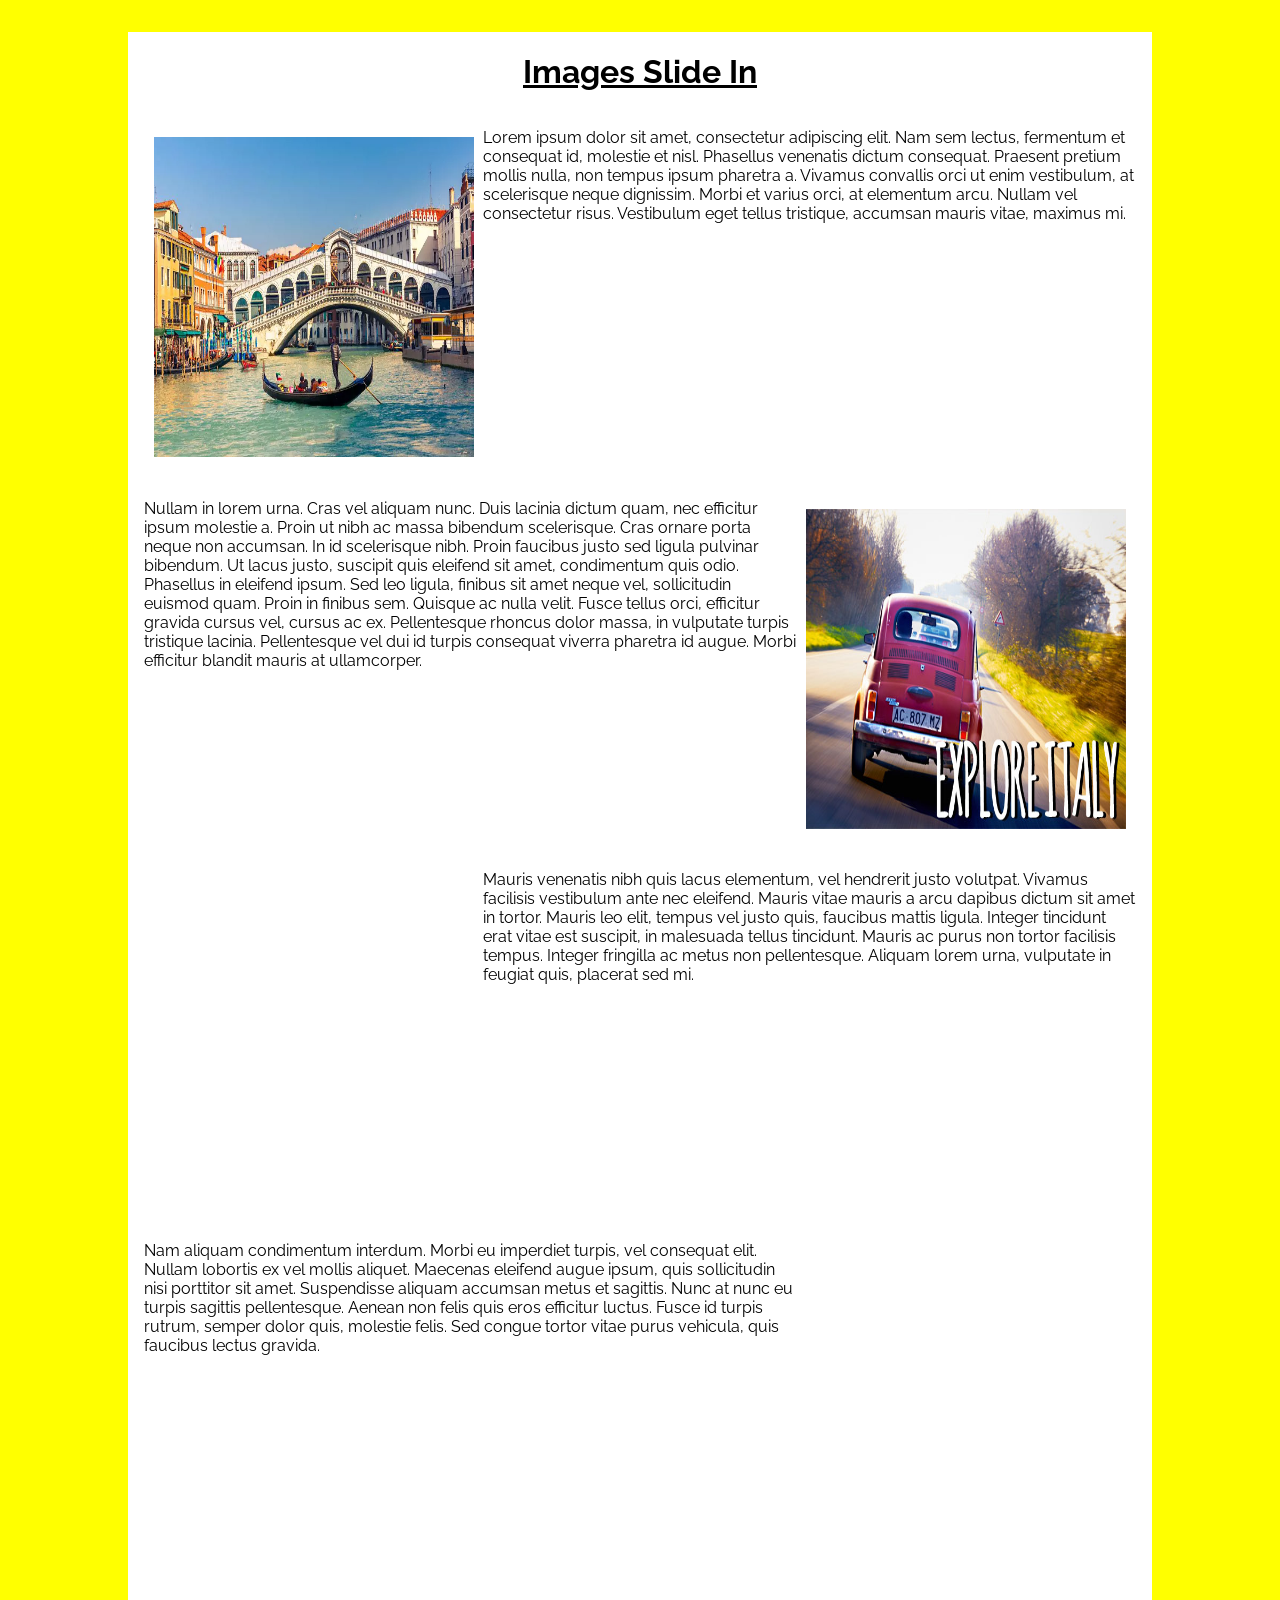
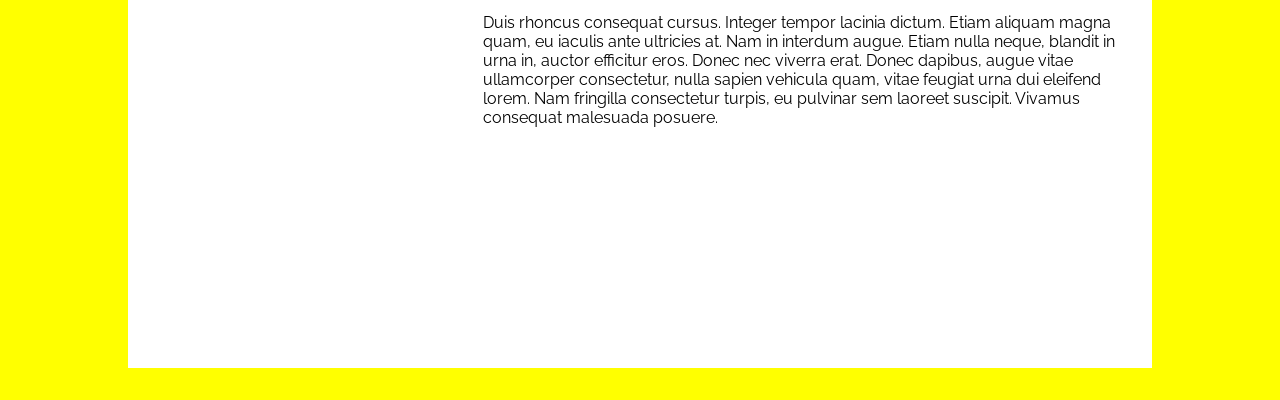
<file: Slide-in-images/index.html>
<!DOCTYPE html>
<html>
  <head>
    <meta charset="utf-8">
    <title>Slide in Images</title>
    <link rel="stylesheet" href="slide-in.css">
  </head>
  <body>
  <div class="container">
    <div class="title">
      <h1>Images Slide In</h1>
    </div>
    <div class="text">
        <img src="venice-river.jpg" alt="picture of venice" class="image odd">
        Lorem ipsum dolor sit amet, consectetur adipiscing elit. Nam sem lectus, fermentum et consequat id, molestie et nisl. Phasellus venenatis dictum consequat. Praesent pretium mollis nulla, non tempus ipsum pharetra a. Vivamus convallis orci ut enim vestibulum, at scelerisque neque dignissim. Morbi et varius orci, at elementum arcu. Nullam vel consectetur risus. Vestibulum eget tellus tristique, accumsan mauris vitae, maximus mi.</div>
    <div class="text"><img src="explore_italy.jpg" alt="picture of venice" class="image even">
        Nullam in lorem urna. Cras vel aliquam nunc. Duis lacinia dictum quam, nec efficitur ipsum molestie a. Proin ut nibh ac massa bibendum scelerisque. Cras ornare porta neque non accumsan. In id scelerisque nibh. Proin faucibus justo sed ligula pulvinar bibendum. Ut lacus justo, suscipit quis eleifend sit amet, condimentum quis odio. Phasellus in eleifend ipsum. Sed leo ligula, finibus sit amet neque vel, sollicitudin euismod quam. Proin in finibus sem. Quisque ac nulla velit. Fusce tellus orci, efficitur gravida cursus vel, cursus ac ex. Pellentesque rhoncus dolor massa, in vulputate turpis tristique lacinia. Pellentesque vel dui id turpis consequat viverra pharetra id augue. Morbi efficitur blandit mauris at ullamcorper.

    </div>
    <div class="text"><img src="italy-roman-forum.jpg" alt="picture of venice" class="image odd">
      Mauris venenatis nibh quis lacus elementum, vel hendrerit justo volutpat. Vivamus facilisis vestibulum ante nec eleifend. Mauris vitae mauris a arcu dapibus dictum sit amet in tortor. Mauris leo elit, tempus vel justo quis, faucibus mattis ligula. Integer tincidunt erat vitae est suscipit, in malesuada tellus tincidunt. Mauris ac purus non tortor facilisis tempus. Integer fringilla ac metus non pellentesque. Aliquam lorem urna, vulputate in feugiat quis, placerat sed mi.
    </div>
    <div class="text"><img src="leaning-tower.jpg" alt="picture of venice" class="image even">
      Nam aliquam condimentum interdum. Morbi eu imperdiet turpis, vel consequat elit. Nullam lobortis ex vel mollis aliquet. Maecenas eleifend augue ipsum, quis sollicitudin nisi porttitor sit amet. Suspendisse aliquam accumsan metus et sagittis. Nunc at nunc eu turpis sagittis pellentesque. Aenean non felis quis eros efficitur luctus. Fusce id turpis rutrum, semper dolor quis, molestie felis. Sed congue tortor vitae purus vehicula, quis faucibus lectus gravida.
    </div>
    <div class="text"> <img src="italy-cathedral.jpg" alt="picture of a cathedral near the water in italy" class="image odd">
      Duis rhoncus consequat cursus. Integer tempor lacinia dictum. Etiam aliquam magna quam, eu iaculis ante ultricies at. Nam in interdum augue. Etiam nulla neque, blandit in urna in, auctor efficitur eros. Donec nec viverra erat. Donec dapibus, augue vitae ullamcorper consectetur, nulla sapien vehicula quam, vitae feugiat urna dui eleifend lorem. Nam fringilla consectetur turpis, eu pulvinar sem laoreet suscipit. Vivamus consequat malesuada posuere.
    </div>
  </div>
  <script type="text/javascript" src="slide-in.js"></script>
  </body>
</html>
</file>
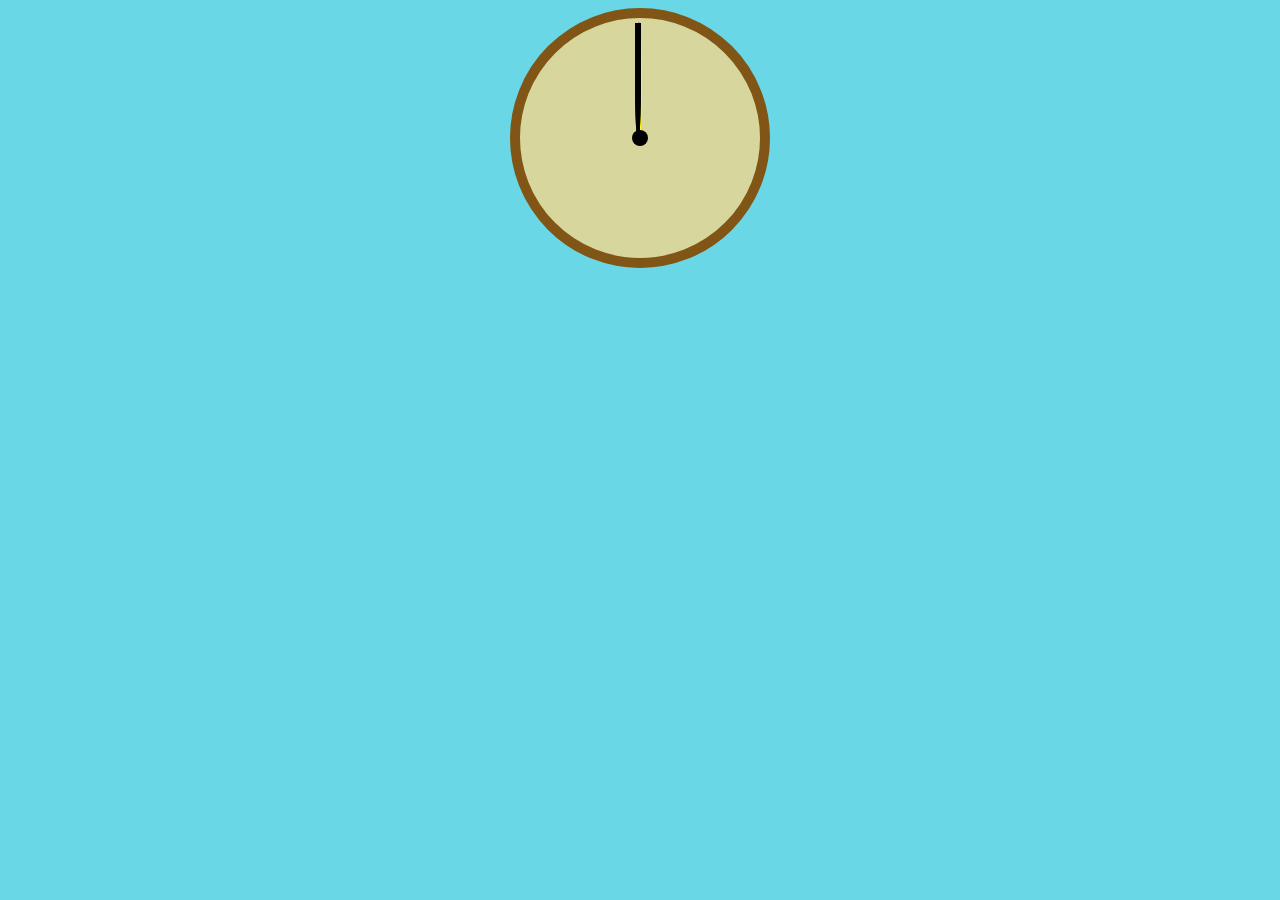
<file: Clock/clock.html>
<!DOCTYPE html>
<html>
  <head>
    <link rel="stylesheet" href="clock.css">
    <meta charset="utf-8">
    <title>Akin's Clock</title>
  </head>
  <body>
    <div class="big-daddy">
      <div class="clock-border">
        <div class="hand"  id ="second-hand"></div>
        <div class="hand" id ="minute-hand"></div>
        <div class="hand" id="hour-hand"></div>
        <div class="center-circle">

        </div>
      </div>
    </div>
    <script type="text/javascript" src="clock.js"></script>
  </body>
</html>
</file>
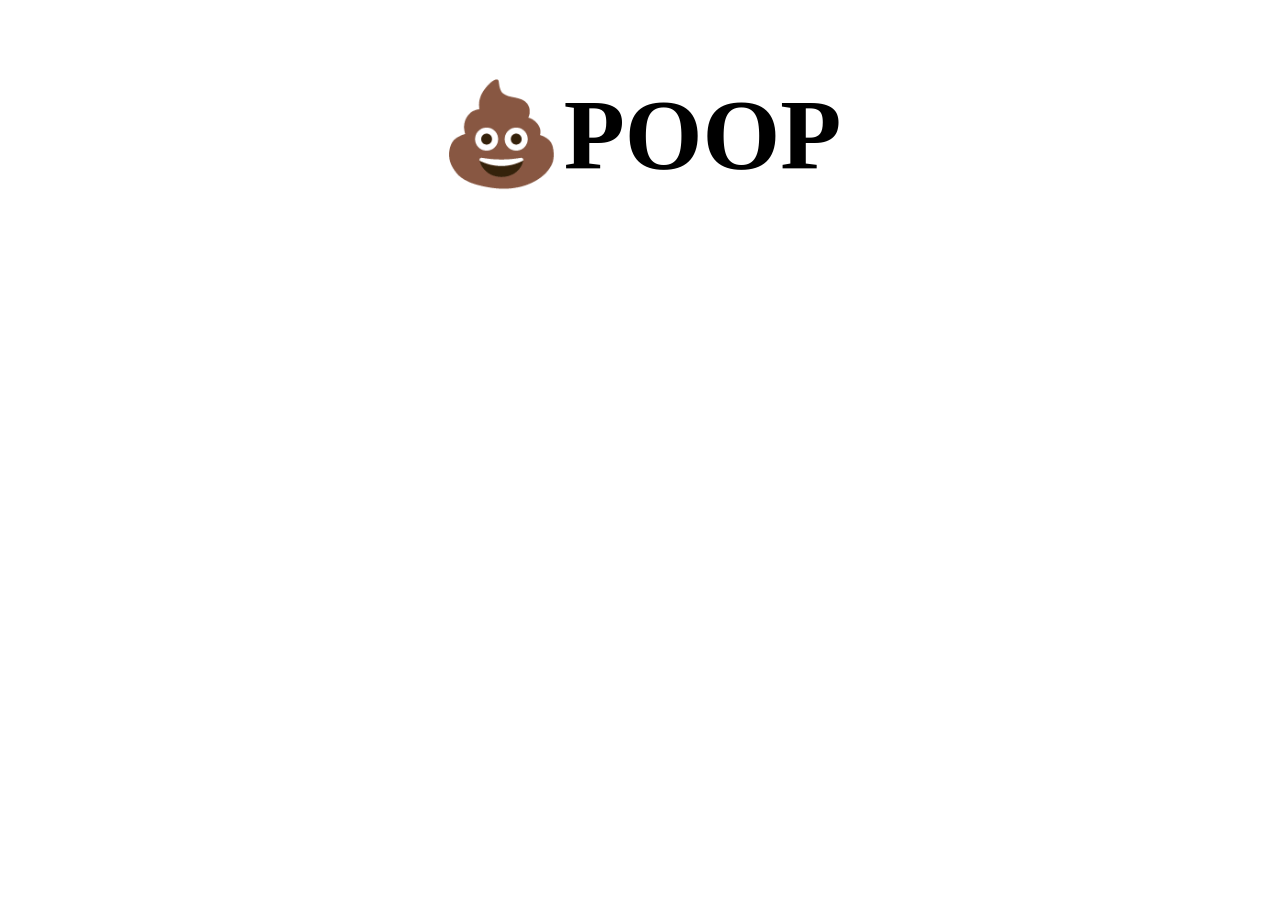
<file: CSS-shadow/css-shadow.html>
<!DOCTYPE html>
<html>
  <head>
    <meta charset="utf-8">
    <title>Moving Shadow</title>
    <link rel="stylesheet" href="css-shadow.css">
  </head>
  <body>
    <div class="flex-children"></div>
    <div class="flex-children toilet">
      <h1 class="text">💩POOP</h1>
      <div class="flex-children"></div>
    </div>
    <script>
      const toilet = document.querySelector('.toilet');
      const text = document.querySelector('.text');
      const walk = 50;//px;

      function shadow (e){
        const {offsetWidth:width,offsetHeight:height}= toilet;
        let {offsetX: x, offsetY: y} = e;

        if(this !== e.target){
          x = x + e.target.offsetLeft;
         y = y + e.target.offsetTop;
        }
        const xWalk = Math.round((x / width * walk) - ( walk / 2 ));
        const yWalk = Math.round((y / height * walk) - ( walk / 2));
        console.log(xWalk, yWalk);

        text.style.textShadow = `${xWalk}px ${yWalk}px 0 rgba(255,0,255,0.7),
        ${xWalk*-1}px ${yWalk}px 0 rgba(0,255,255,0.7),
        ${xWalk}px ${yWalk*-1}px 0 rgba(255,255,0, 0.7),${xWalk*-1}px ${yWalk*-1}px 0 rgba(0,0,255,0.7)`
      }


      toilet.addEventListener('mousemove',shadow);

    </script>
  </body>
</html>
</file>
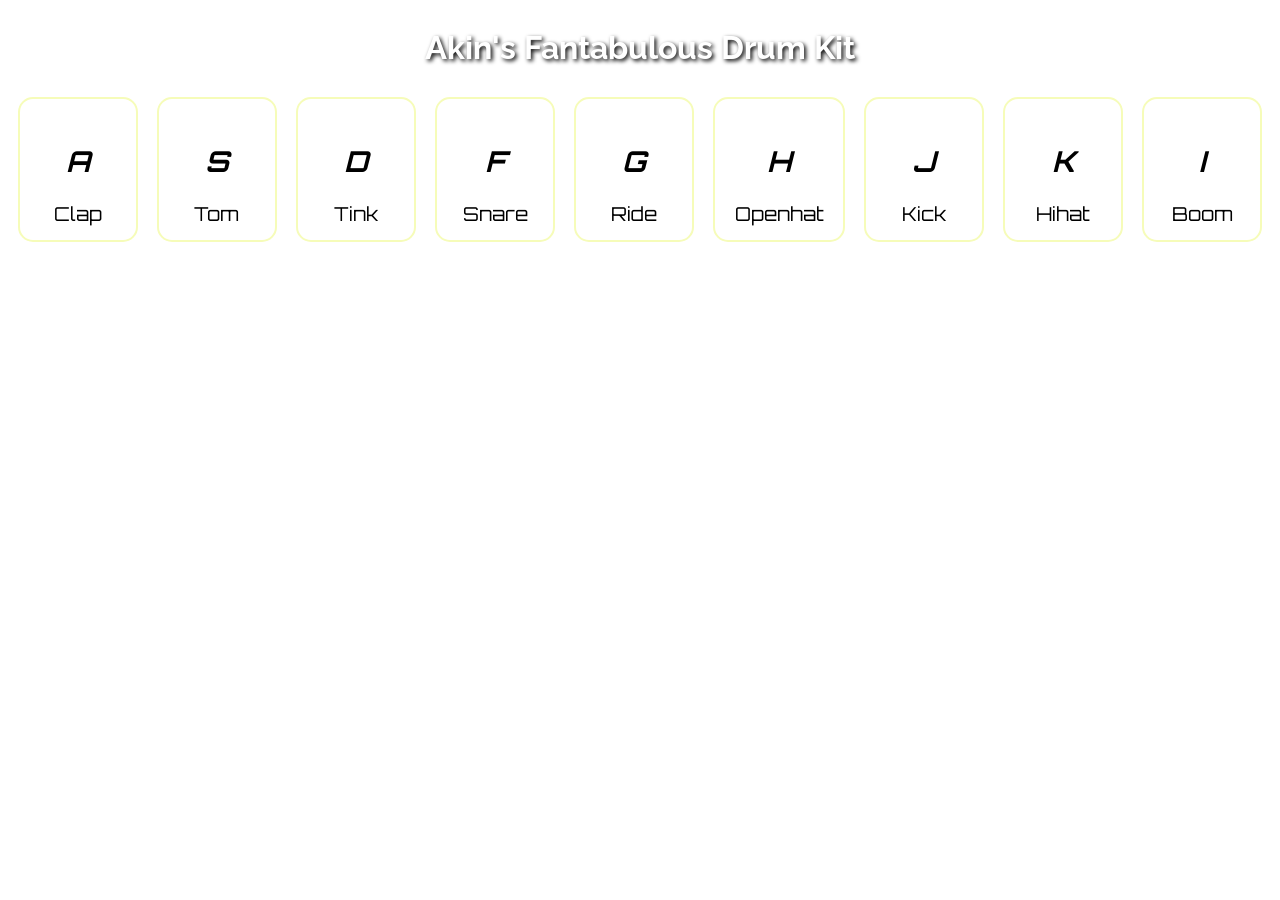
<file: drumKit/drumKit.html>
<!DOCTYPE html>
<html>
  <head>
    <meta charset="utf-8">
    <link href="https://fonts.googleapis.com/css?family=Bungee|Orbitron|Passion+One|Raleway" rel="stylesheet">
    <title>Akin's Drum Kit</title>
    <link rel="stylesheet" href="drumKit.css">
  </head>
  <body>
    <div class="outer-container">
      <div class="intro"><h1>Akin's Fantabulous Drum Kit</h1></div>
    <div class="inner-container">
      <div  class="drums">
        <h2><em>A</em></h2>
        <p>Clap</p>
        <audio data-key="65" id="clap">
        <source src="./sounds/clap.wav" type="audio/wav">
        Your browser does not support the audio tag.
        </audio>
      </div>
      <div  class="drums">
        <h2><em>S</em></h2>
        <p>Tom</p>
        <audio data-key="83" id="tom">
        <source src="./sounds/tom.wav" type="audio/wav">
        Your browser does not support the audio tag.
        </audio>
      </div>
      <div  class="drums">
        <h2><em>D</em></h2>
        <p>Tink</p>
        <audio data-key="68" id="tink">
        <source src="./sounds/tink.wav" type="audio/wav">
        Your browser does not support the audio tag.
        </audio>
      </div>
      <div  class="drums">
        <h2><em>F</em></h2>
        <p>Snare</p>
        <audio data-key="70" id="snare">
        <source src="./sounds/snare.wav" type="audio/wav">
        Your browser does not support the audio tag.
        </audio>
      </div>
      <div  class="drums">
        <h2><em>G</em></h2>
        <p>Ride</p>
        <audio data-key="71" id="ride">
        <source src="./sounds/ride.wav" type="audio/wav">
        Your browser does not support the audio tag.
        </audio>
      </div>
      <div  class="drums">
        <h2><em>H</em></h2>
        <p>Openhat</p>
        <audio data-key="72" id="openhat">
        <source src="./sounds/openhat.wav" type="audio/wav">
        Your browser does not support the audio tag.
        </audio>
      </div>
      <div  class="drums">
        <h2><em>J</em></h2>
        <p>Kick</p>
        <audio data-key="74" id="kick">
        <source src="./sounds/kick.wav" type="audio/wav">
        Your browser does not support the audio tag.
        </audio>
      </div>
      <div  class="drums">
        <h2><em>K</em></h2>
        <p>Hihat</p>
        <audio data-key="75" id="hihat">
        <source src="./sounds/hihat.wav" type="audio/wav">
        Your browser does not support the audio tag.
        </audio>
      </div>
      <div  class="drums">
        <h2><em>I</em></h2>
        <p>Boom</p>
        <audio data-key="73" id="boom">
        <source src="./sounds/boom.wav" type="audio/wav">
        Your browser does not support the audio tag.
        </audio>
      </div>
    </div>
    </div>
      <script type="text/javascript" src="drumKit.js"></script>
  </body>
</html>
</file>
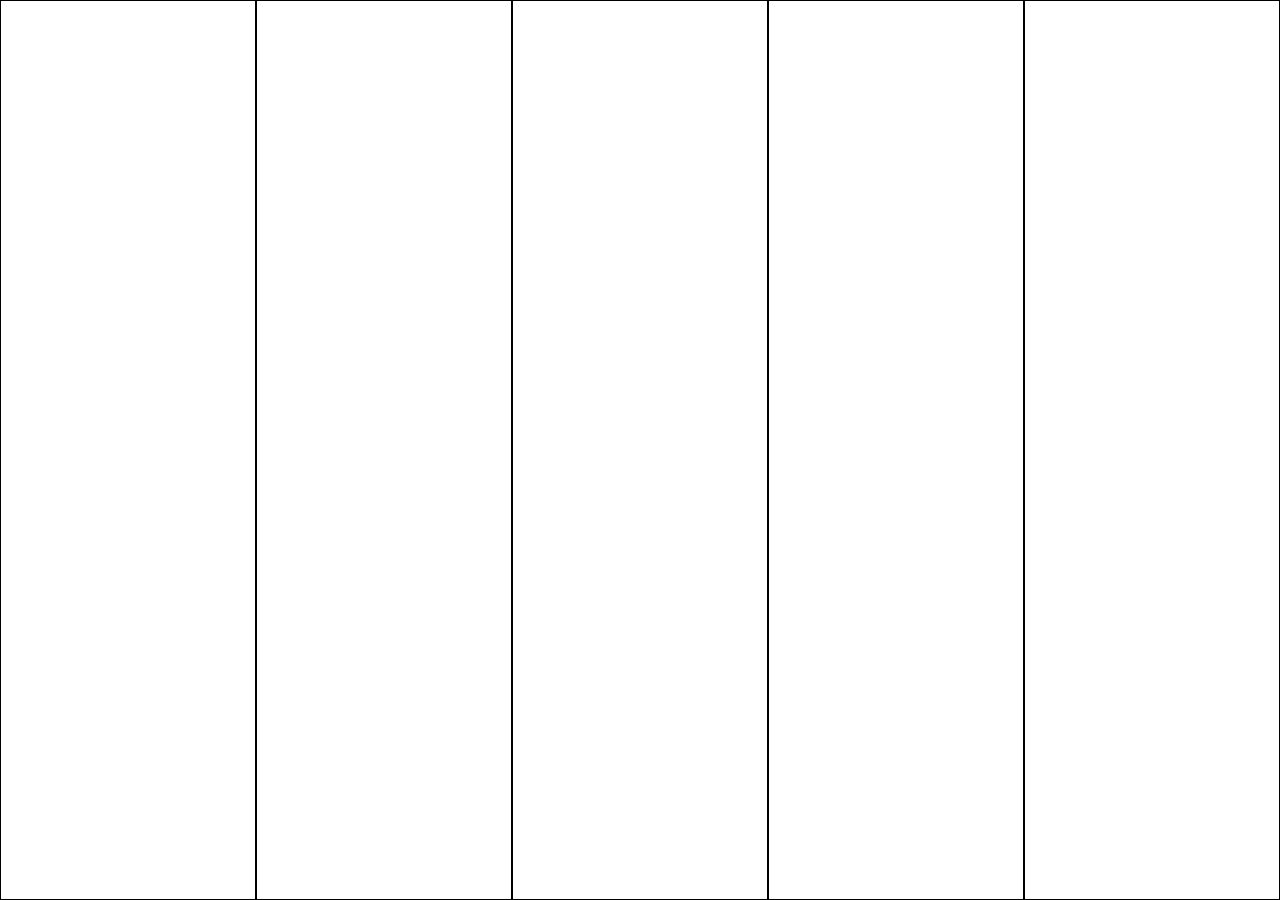
<file: Flex_Panels/flex_panels.html>
<!DOCTYPE html>
<html>
  <head>
    <meta charset="utf-8">
    <title>Akin's Flex Panels</title>
    <link href="https://fonts.googleapis.com/css?family=Gloria+Hallelujah|Lobster|Molle:400i" rel="stylesheet">
    <link rel="stylesheet" href="flex_panels.css">
  </head>
  <body>
    <div class="panels">
      <div class="flex-panel one">
        <span>Hey</span>
      </div>
      <div class="flex-panel two">
        <span class="flex-child">you're</span>
        <span class="flex-child">JUST</span>
        <span class="flex-child">right</span>
      </div>
      <div class="flex-panel three">
          <span class="flex-child">Just</span>
          <span class="flex-child">DO</span>
          <span class="flex-child">it</span>
      </div>
      <div class="flex-panel four">
        <span class="flex-child">Try</span>
        <span class="flex-child">IT</span>
        <span class="flex-child">out</span>
      </div>
      <div class="flex-panel five">
        <span class="flex-child">Life</span>
        <span class="flex-child">happens</span>
        <span class="flex-child">NOW!!!</span>
      </div>
    </div>
    <script type="text/javascript" src="flex_panels.js"></script>
  </body>
</html>
</file>
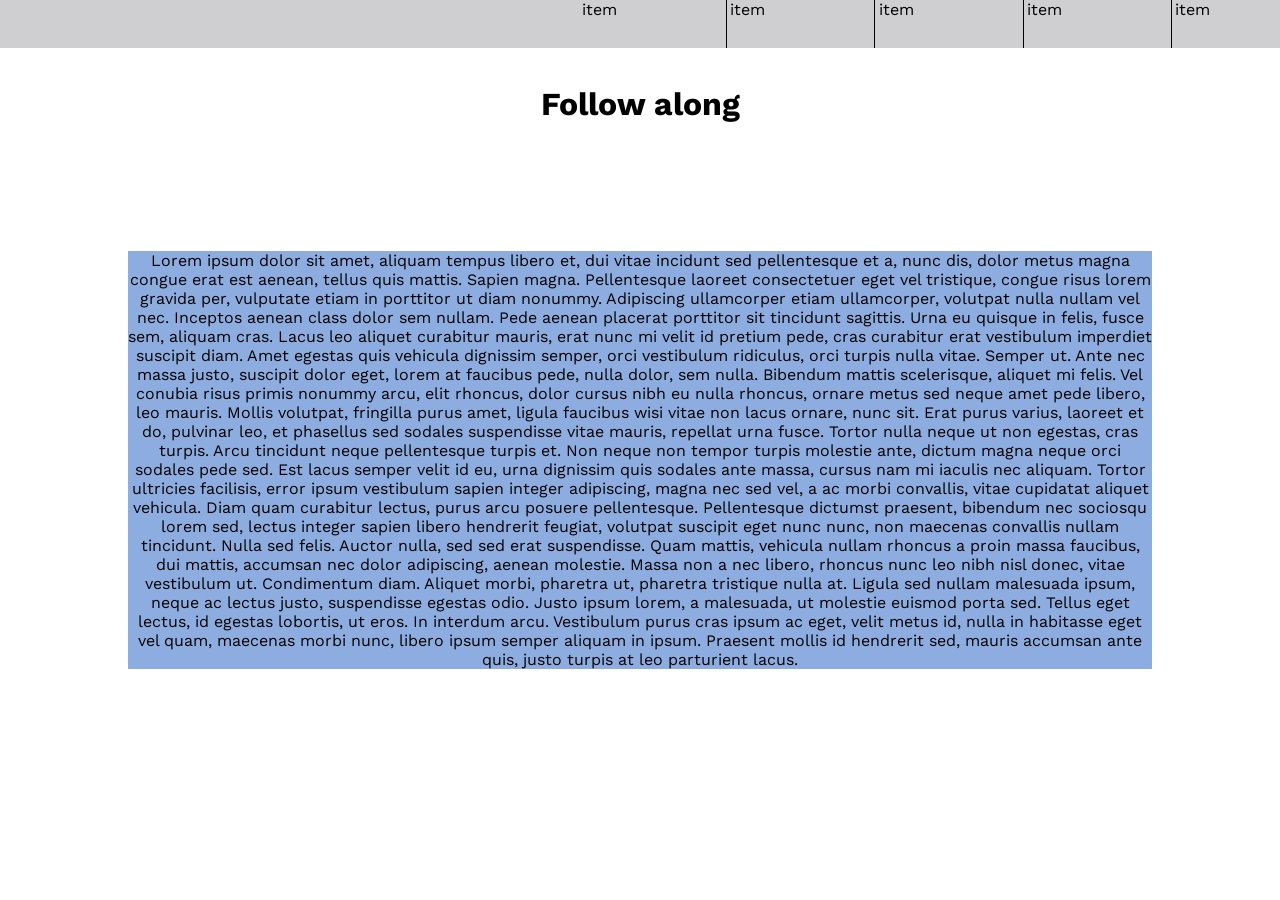
<file: follow-along/follow.html>
<!DOCTYPE html>
<html lang="en">
<head>
    <meta charset="UTF-8">
    <title>Follow Along Links</title>
    <style>
        @import url('https://fonts.googleapis.com/css?family=Work+Sans');
    body{
        background: url('http://www.walldevil.com/wallpapers/a63/5336-wallpapers-city-desktop-nhung-thanh-albums-nhng-thnh-ph.jpg');
        background-size: cover;
        margin: 0;
        padding:0;
        height: 100vh;
        font-family: 'Work Sans';
        } 
        .page-text{
            background-color: #8dade0;
            width: 80%;
            height: 80%;
            margin: 10% 10%;

        }
        .title{
            float: right;
            text-align: center;
        }
        .menu{
        float: left;
        list-style-type: none; 
        width:100%;
        height: 3em;
            background-color:rgb(207, 207, 209);
            margin-top: 0;
        }
        .link{
            border-right: black solid 0.5px ;
            padding-left: 0.2em;
            float: right;
            padding-right: 1em;
            width:10%;
            height: 100%;
        }
        .highlight{
          transition: all 0.2s;
          border-bottom:2px solid white;
          position: absolute;
          top:0;
          background:hsla(210, 66%, 67%,0.5);
          left:0;
          z-index: -1;
          border-radius:20px;
          display: block;
          box-shadow: 0 0 10px rgba(0,0,0,0.2)
               
        }       
    </style>
</head>
<body>
    <ul class="menu">
        <li class="link">item</li>
        <li class="link">item</li>
        <li class="link">item</li>
        <li class="link">item</li>
        <li class="link">item</li>
    </ul>
    <div class="title">
        <h1>Follow along</h1>
        <div class="page-text">
            Lorem ipsum dolor sit amet, aliquam tempus libero et, dui vitae incidunt sed pellentesque et a, nunc dis, dolor metus magna congue erat est aenean, tellus quis mattis. Sapien magna. Pellentesque laoreet consectetuer eget vel tristique, congue risus lorem gravida per, vulputate etiam in porttitor ut diam nonummy. Adipiscing ullamcorper etiam ullamcorper, volutpat nulla nullam vel nec. Inceptos aenean class dolor sem nullam. Pede aenean placerat porttitor sit tincidunt sagittis. Urna eu quisque in felis, fusce sem, aliquam cras.
            Lacus leo aliquet curabitur mauris, erat nunc mi velit id pretium pede, cras curabitur erat vestibulum imperdiet suscipit diam. Amet egestas quis vehicula dignissim semper, orci vestibulum ridiculus, orci turpis nulla vitae. Semper ut. Ante nec massa justo, suscipit dolor eget, lorem at faucibus pede, nulla dolor, sem nulla. Bibendum mattis scelerisque, aliquet mi felis. Vel conubia risus primis nonummy arcu, elit rhoncus, dolor cursus nibh eu nulla rhoncus, ornare metus sed neque amet pede libero, leo mauris. Mollis volutpat, fringilla purus amet, ligula faucibus wisi vitae non lacus ornare, nunc sit.
            Erat purus varius, laoreet et do, pulvinar leo, et phasellus sed sodales suspendisse vitae mauris, repellat urna fusce. Tortor nulla neque ut non egestas, cras turpis. Arcu tincidunt neque pellentesque turpis et. Non neque non tempor turpis molestie ante, dictum magna neque orci sodales pede sed. Est lacus semper velit id eu, urna dignissim quis sodales ante massa, cursus nam mi iaculis nec aliquam. Tortor ultricies facilisis, error ipsum vestibulum sapien integer adipiscing, magna nec sed vel, a ac morbi convallis, vitae cupidatat aliquet vehicula. Diam quam curabitur lectus, purus arcu posuere pellentesque. Pellentesque dictumst praesent, bibendum nec sociosqu lorem sed, lectus integer sapien libero hendrerit feugiat, volutpat suscipit eget nunc nunc, non maecenas convallis nullam tincidunt. Nulla sed felis. Auctor nulla, sed sed erat suspendisse. Quam mattis, vehicula nullam rhoncus a proin massa faucibus, dui mattis, accumsan nec dolor adipiscing, aenean molestie.
        Massa non a nec libero, rhoncus nunc leo nibh nisl donec, vitae vestibulum ut. Condimentum diam. Aliquet morbi, pharetra ut, pharetra tristique nulla at. Ligula sed nullam malesuada ipsum, neque ac lectus justo, suspendisse egestas odio. Justo ipsum lorem, a malesuada, ut molestie euismod porta sed. Tellus eget lectus, id egestas lobortis, ut eros. In interdum arcu. Vestibulum purus cras ipsum ac eget, velit metus id, nulla in habitasse eget vel quam, maecenas morbi nunc, libero ipsum semper aliquam in ipsum. Praesent mollis id hendrerit sed, mauris accumsan ante quis, justo turpis at leo parturient lacus.</div>
    </div>
    <script>
        const triggers =document.querySelectorAll('.link');
        const highlight = document.createElement('span'); 
        highlight.classList.add('highlight');
        document.body.appendChild(highlight);
        
function highlightLink(){
    const linkCoords = this.getBoundingClientRect();
    console.log(linkCoords)
    const coords = {
        width: linkCoords.width,
        height: linkCoords.height,
        top: linkCoords.top + window.scrollY,
        left: linkCoords.left + window.scrollX
    }
    // console.log(highlight);
    highlight.style.width = `${coords.width}px`;
    highlight.style.height = `${coords.height}px`;
    highlight.style.transform = `translate(${coords.left}px,${coords.top}px)`;
    highlight.style.zIndex = 0;
}

        triggers.forEach(trigger => trigger.addEventListener('mouseenter',highlightLink))
    
    
    </script>
</body>
</html>
</file>
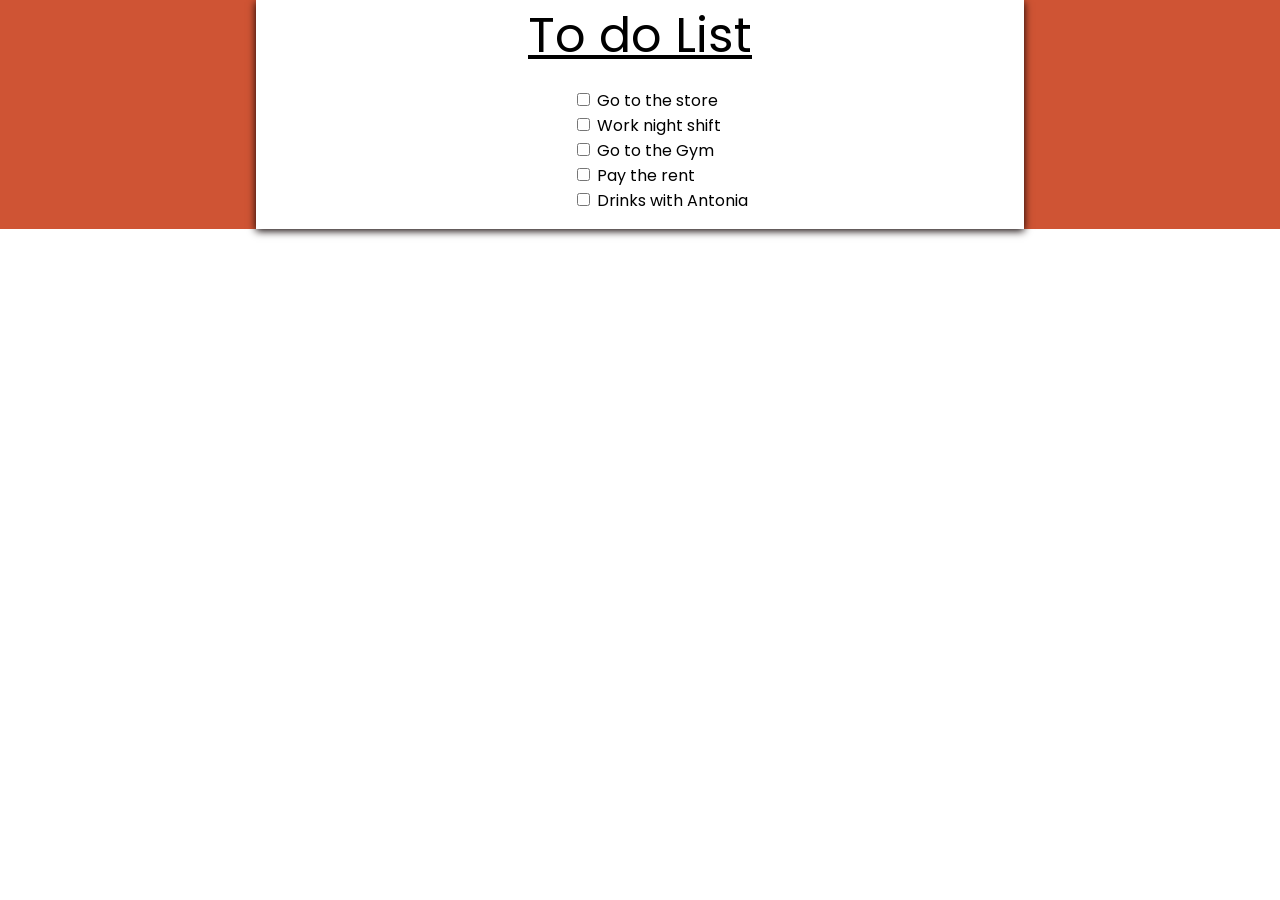
<file: todo/todo.html>
<!DOCTYPE html>
<html>
  <head>
    <meta charset="utf-8">
    <title>Akin's To Do App</title>
    <link rel="stylesheet" href="todo.css">
  </head>
  <body>
    <div class="container">
      <div class="list">
        <span class="title">To do List</span>
        <div class="todo-container">
        <ul>
          <li>
            <label>
              <input type="checkbox" class="todo" id="" data-id="1">
                <span>Go to the store</span>
            </label>
          </li>
          <li>
            <label>
              <input type="checkbox" class="todo" data-id="2" id="">
                <span>Work night shift</span>
              </label>
          </li>
          <li>
            <label>
              <input type="checkbox" class="todo" data-id="3">
                <span>Go to the Gym</span>
          </li>
          <li>
            <label>
              <input type="checkbox" class="todo" data-id="4">
                <span>Pay the rent</span>
            </label>
          </li>
          <li>
            <label>
              <input type="checkbox" class="todo" data-id="5">
                <span>Drinks with Antonia</span>
            </label>
          </li>
        </ul>
      </div>
      </div>
    </div>
    <script type="text/javascript" src="todo.js"></script>
  </body>
</html>
</file>
<file: Slide-in-images/slide-in.css>
@import url('https://fonts.googleapis.com/css?family=Aref+Ruqaa|Raleway');

body{
  margin: 0;
  background: yellow;
  display: -webkit-flex;
  display: -ms-flex;
  display: flex;
  -webkit-flex-direction: column;
  -ms-flex-direction: column;
  flex-direction: column;
  justify-content: center;
  -ms-align-items: center;
  align-items: center;
}
.container{
  display: -webkit-flex;
  display: -ms-flex;
  display: flex;
  -webkit-flex-direction: column;
  -ms-flex-direction: column;
  flex-direction: column;
  height: auto;
  width: 80%;
  justify-content: center;
  -ms-align-items: center;
  align-items: center;
  background: white;
  margin: 2em;
  font-family: "Raleway",serif;
}
.text{
  margin: 1em;
  font: 1em;
}
.title{
  text-decoration: underline;
}
.image{
  height: 20em;
  width: 20em;
  margin: 0.6em;
  opacity: 0;
  transition: all 0.5s ease-in-out;
  scale: 0.95;
}

.odd{
  float: left;
  -webkit-transform: translateX(-100%);
  -ms-transform: translateX(-100%);
  transform: translateX(-100%);
}
.even{
  float: right;

  -webkit-transform: translateX(100%);
  -ms-transform: translateX(100%);
  transform: translateX(100%);
}

.active{
  opacity: 1;
  -webkit-transform: translateX(0%);
  -ms-transform: translateX(0%);
  transform: translateX(0%);
  scale: 1;
}
</file>
<file: Clock/clock.css>
body{
  background: rgb(106, 215, 230);
}
.big-daddy{
  display: flex;
  flex-direction: column;
  justify-content: center;
  align-items: center;
  width:100%;
  height: 100%;
}
.clock-border{
  width: 15em;
  height: 15em;
  border: 10px solid rgb(128, 85, 22);
  border-radius: 50%;
  align-items: center;
  background-color: rgb(215, 215, 157);
  background-image: url("http://cliparts.co/cliparts/8iE/jr4/8iEjr4BaT.png");
  background-size: cover;
  position: relative;
}
.center-circle{
  width:1em;
  height:1em;
  background: black;
  border-radius: 50%;
  position: relative;
  margin: 46.5%;
}
.hand{
  width: 7em;
  position: absolute;
  top: 50%;
  transition: all 0.05s;
  transform-origin: 100%;
  transform: rotate(90deg);
  transition-timing-function: cubic-bezier(0.1,2.7,0.58,1);
  border-top-right-radius: 50%;
  border-bottom-right-radius:50%;

}
#second-hand{
  border: 3px solid yellow;
  border-left-color: red;
  border-left-width:4px;
  border-top-left-radius: 50%;
  border-bottom-left-radius:50%;
}
#minute-hand{
  border: 3px solid black;

}

#hour-hand{
  border: 3px solid black;
}
</file>
<file: CSS-shadow/css-shadow.css>
body{
  display: -webkit-flex;
  display: -ms-flex;
  display: flex;
  -webkit-flex-direction: column;
  -ms-flex-direction: column;
  flex-direction: column;
  justify-content: center;
  -ms-align-items: center;
  align-items: center;
}
.text{
    font-size: 100px;
}
</file>
<file: drumKit/drumKit.css>
body{
  background:url("https://images4.alphacoders.com/457/4574.jpg");
 /*url("http://www.desktopimages.org/pictures/2013/0515/1/orig_204305.jpg");*/
  background-size: cover;
}
.outer-container{
  display: flex;
  flex-direction: column;
}
.inner-container{
  display: flex;
  flex-direction: row;
  justify-content: center;
  align-items: center;
  width: auto;
  height: 33%;
}
.intro{
  font-family: "Raleway",sans-serif;
  color: white;
  text-shadow: 2px 2px 4px #000000;
  text-align: center;
  width: auto;
  height: 33%;
}
.drums{
  text-align: center;
  padding: 1em 1em;
  font-size: 1.5vw;
  /*font-weight: bold;*/
  font-family: "Orbitron";
  border: 2px solid #F6FCB9;
  border-radius: 15px;
  flex-basis:auto;
  height: 8vw;
  width: 7vw;
  background: hsla(100,100%, 100%,0.3);
  margin: 0.5em 0.5em;
  -webkit-transition: width, height, linear 0.2s;
}
.drums:hover{
  width:5em;
  height:5em;
  box-shadow: 1px 1px 5px 8px rgba(207,176,83,0.78);
}
.playing{
    width:5em;
    height:5em;
    box-shadow: 1px 1px 5px 8px rgba(207,176,83,0.78);
}
</file>
<file: Flex_Panels/flex_panels.css>
body{
  margin: 0;
  font-family: "Gloria Hallelujah";

}

/* outermost container */
.panels{
  display: flex;
  flex-direction: row;
  margin: 0;
  min-height: 100vh;
  overflow: hidden;
}
/* individual panels children are arranges in columns and centered*/
.flex-panel{
  border: solid 1px black;
  flex: 1;
  text-align: center;
  display: flex;
  flex-direction: column;
  align-items: center;
  justify-content: center;
  font-size: 2em;
  color: white;
  transition: font-size 0.7s cubic-bezier(0.61,-0.19,0.7,-0.11),
  flex 0.7s cubic-bezier(0.61,-0.19,0.7,-0.11), background 0.2s;

}
/* sub-items of each panel each takes up a third or 1 flex unit*/
.flex-child{
  /*border: 1px solid green;*/
  flex: 1 0 auto;
  display: flex;
  justify-content: center;
  align-items: center;
}
.flex-panel > *:first-child{
  transform: translateY(-100%);
}
.flex-panel.open-active>*:first-child{    transform:translateY(0);
}

.flex-panel.open-active>*:last-child{
  transform: translateY(0);
}

.flex-panel > *:last-child{
  transform: translateY(100%);
}

.flex-panel.open{
  flex: 5;
  font-size: 3em;
}

.one{
  background: url("http://www.planwallpaper.com/static/images/Fall-Nature-Background-Pictures.jpg");
  background-size: cover;
}
.two{
  background: url("https://images5.alphacoders.com/433/433590.jpg");
  background-size: cover;
}
.three{
  background: url("http://www.hikingalps.com/images/F1000031.JPG");
  background-size: cover;
}
.four{
  background: url("https://images8.alphacoders.com/413/413844.jpg");
  background-size: cover;
}
.five{
  background: url("https://images6.alphacoders.com/459/459857.jpg");
  background-size:cover;
}
</file>
<file: todo/todo.css>
@import url('https://fonts.googleapis.com/css?family=Molle:400i|Poppins|Titillium+Web');

body{
  margin: 0;
  font-family: "Poppins";
}

.container{
  height: 100%;
  width: 100%;
  background: #cf5434;
  display: flex;
  -webkit-flex-direction: column;
  -ms-flex-direction: column;
  flex-direction: column;
  -ms-align-items: center;
  align-items: center;
  justify-content: center;
}

.list{
  background: white;
  height: 80%;
  width: 60%;
  display: flex;
  -webkit-flex-direction: column;
  -ms-flex-direction: column;
  flex-direction: column;
  justify-content: center;
  -webkit-box-shadow: 0px 2px 8px #0D0000;
  box-shadow: 0px 2px 8px #0D0000;

  }

.title{
    text-align: center;
    font-size: 3em;
    text-decoration: underline;
  }
/*ul{
  margin: 0;
}*/
ul>li{
  list-style-type: none;
  }

.todo-container{
  display: -webkit-flex;
  display: -ms-flex;
  display: flex;
  -webkit-flex-direction: column;
  -ms-flex-direction: column;
  flex-direction: column;
  -ms-align-items: center;
  align-items: center;
}

span{
 -webkit-user-select: none;  /* Chrome all / Safari all */
 -moz-user-select: none;     /* Firefox all */
 -ms-user-select: none;      /* IE 10+ */
 user-select: none;
}
.todo:checked + span{
  text-decoration: line-through;
  }
</file>
